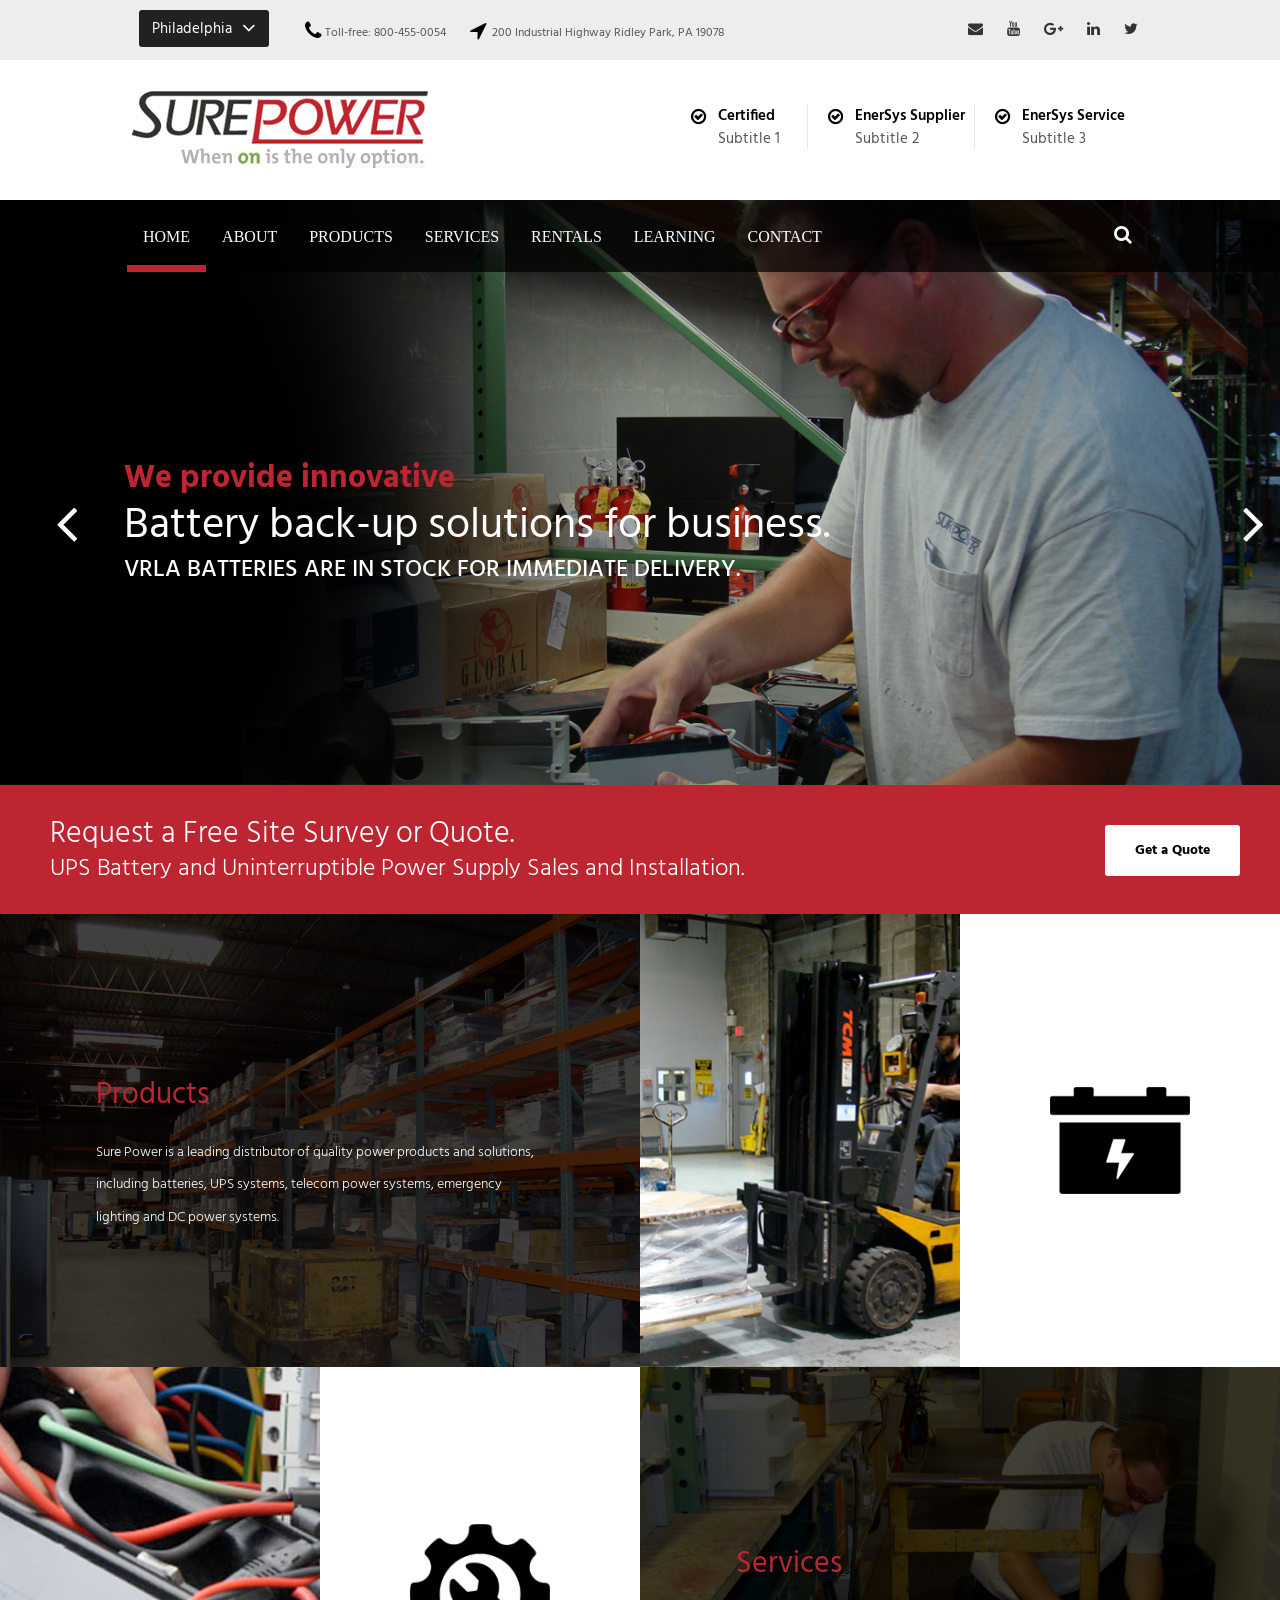
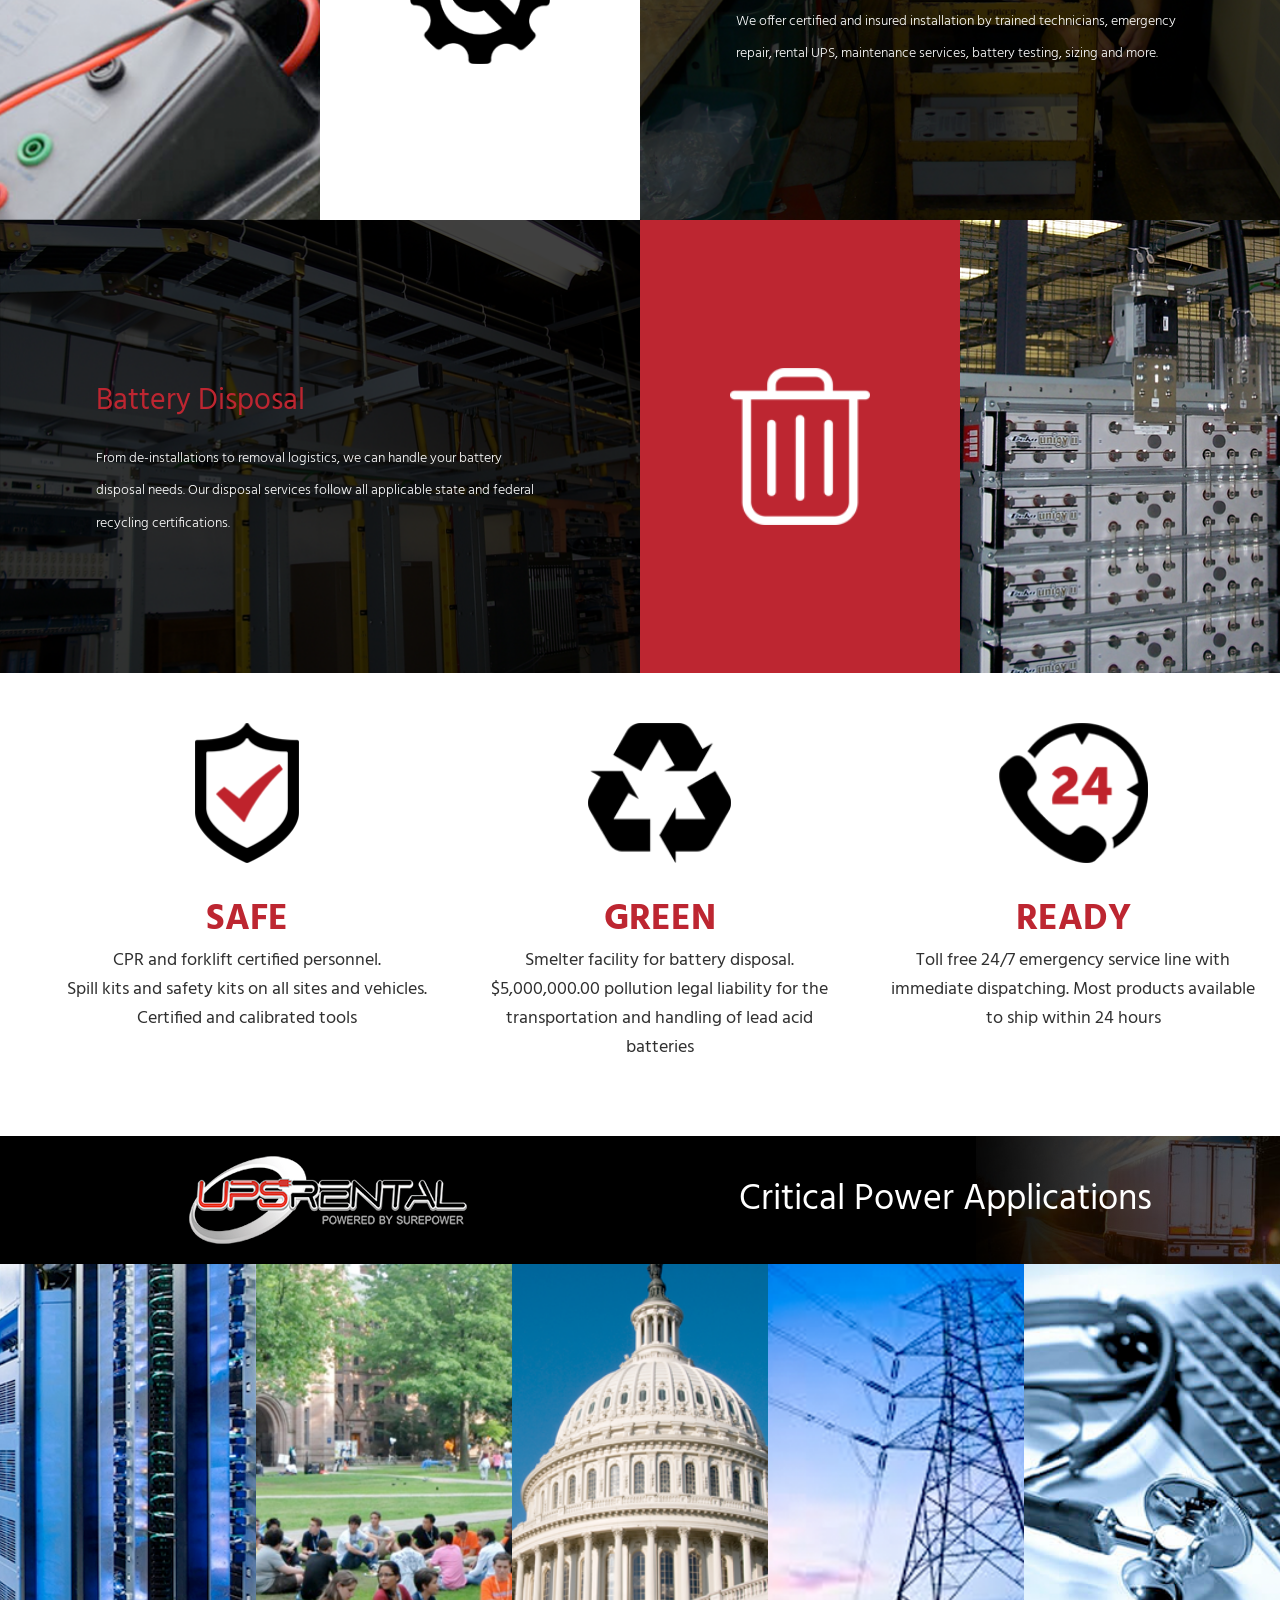
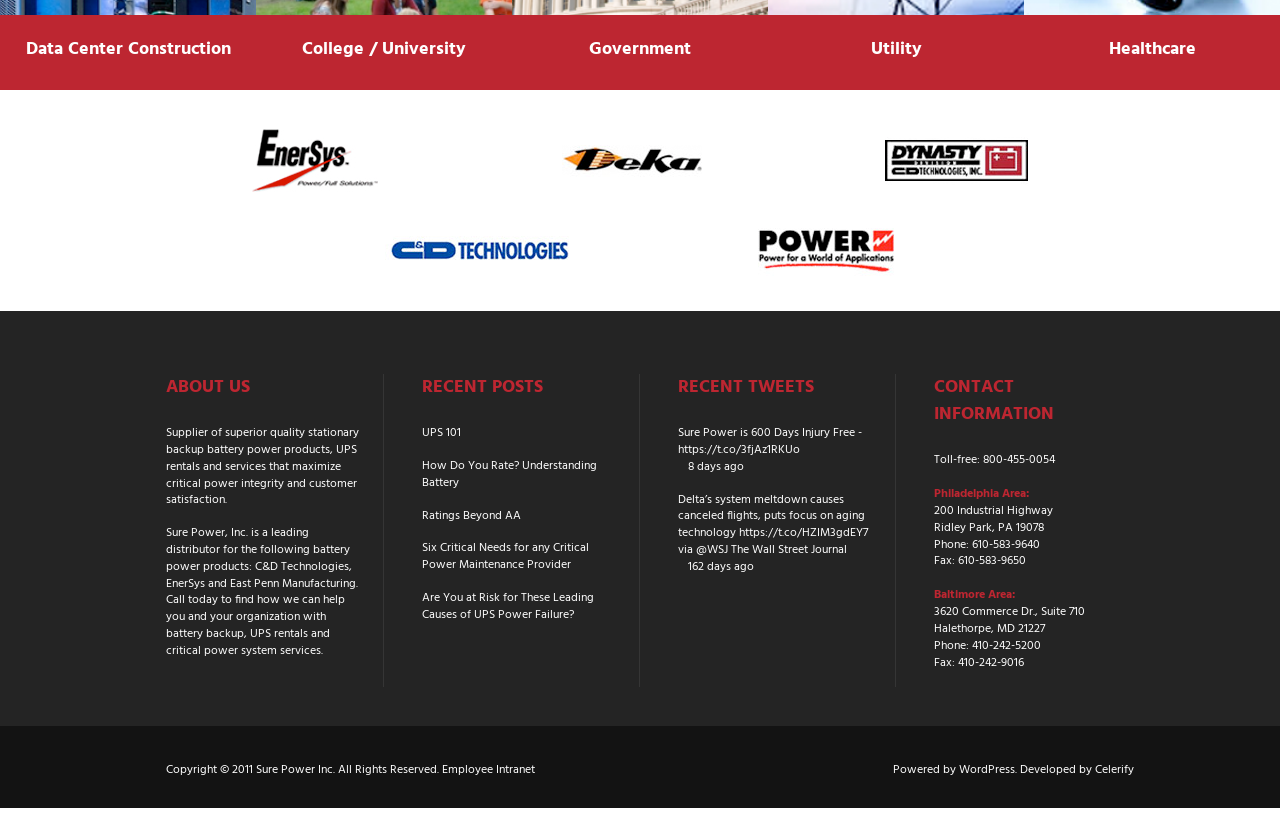
<file: Surepower/index.html>
<!DOCTYPE html>
<html lang="en">
<head>
    <meta charset="UTF-8">
    <meta name="viewport"
          content="width=device-width, user-scalable=no, initial-scale=1.0, maximum-scale=1.0, minimum-scale=1.0">

    <title>Surepower</title>

    <link rel="stylesheet" href="css/fonts.css">
    <link rel="stylesheet" href="https://fonts.googleapis.com/css?family=Hind:400,500,600">

    <link rel="stylesheet" href="libs/font-awesome/css/font-awesome.min.css">

    <link rel="stylesheet" href="css/style.css">

    <script src="libs/jquery-2.1.4.min.js"></script>

</head>
<body>
    <header>
        <div class="block1 contacts-information clearfix">
            <div class="address-block">
                <div class="city" onclick="myclick()">
                    <span>Philadelphia<i class="fa fa-angle-down" aria-hidden="true"></i></span>
                </div>
                <div class="phone">
                    <span><i class="fa fa-phone" aria-hidden="true"></i>Toll-free: 800-455-0054</span>
                </div>
                <div class="address">
                    <span><i class="fa fa-location-arrow" aria-hidden="true"></i>200 Industrial Highway   Ridley Park, PA 19078</span>
                </div>
            </div>
            <div class="social-icons">
                <ul>
                    <li><a href="#"><i class="fa fa-envelope" aria-hidden="true"></i></a></li>
                    <li><a href="#"><i class="fa fa-youtube" aria-hidden="true"></i></a></li>
                    <li><a href="#"><i class="fa fa-google-plus" aria-hidden="true"></i></a></li>
                    <li><a href="#"><i class="fa fa-linkedin" aria-hidden="true"></i></a></li>
                    <li><a href="#"><i class="fa fa-twitter" aria-hidden="true"></i></a></li>
                </ul>
            </div>
        </div>
        <div class="block2 logo-section clearfix">
            <div class="logo">
                <img src="img/logo.png" alt="logo">
            </div>
            <div class="static-info">
                <ul>
                    <li>
                        <i class="fa fa-check-circle-o" aria-hidden="true"></i>
                        <p>
                            <span class="title">Certified</span>
                            <span class="subtitle">Subtitle 1</span>
                        </p>
                    </li>
                    <li>
                        <i class="fa fa-check-circle-o" aria-hidden="true"></i>
                        <p>
                            <span class="title">EnerSys Supplier</span>
                            <span class="subtitle">Subtitle 2</span>
                        </p>
                    </li>
                    <li>
                        <i class="fa fa-check-circle-o" aria-hidden="true"></i>
                        <p>
                            <span class="title">EnerSys Service </span>
                            <span class="subtitle">Subtitle 3</span>
                        </p>
                    </li>
                </ul>
            </div>
        </div>
    </header>

    <section class="block1">
        <div class="navigation clearfix">
            <div class="mobile-menu">
                <div class="toggle">
                    <i class="fa fa-bars" aria-hidden="true"></i>
                </div>
            </div>
            <nav id="menu" style="font-family: 'Times New Roman'">
                <ul>
                    <li class="current"><a href="#">Home</a></li>
                    <li><a href="#">About</a></li>
                    <li><a href="#">Products</a></li>
                    <li><a href="#">Services</a></li>
                    <li><a href="#">Rentals</a></li>
                    <li><a href="#">Learning</a></li>
                    <li><a href="#">Contact</a></li>
                </ul>
            </nav>
            <div class="search"><i class="fa fa-search" aria-hidden="true"></i></div>
        </div>
        <div class="slider">
            <div class="prev toggle"></div>
            <div class="next toggle"></div>
            <div class="prev angle"><i class="fa fa-angle-left" aria-hidden="true"></i></div>
            <div class="next angle"><i class="fa fa-angle-right" aria-hidden="true"></i></div>
            <div class="slide">
                <img src="img/slider.jpg" alt="carousel">
                <div class="caption">
                    <p>We provide innovative</p>
                    <p>Battery back-up solutions for business.</p>
                    <p>VRLA BATTERIES ARE IN STOCK FOR IMMEDIATE DELIVERY.</p>
                </div>
            </div>
        </div>
    </section>
    <section class="block2 survey">
        <div class="content clearfix">
            <div class="caption">
                <p>Request a Free Site Survey or Quote.</p>
                <p>UPS Battery and Uninterruptible Power Supply Sales and Installation.</p>
            </div>
            <div class="button">Get a Quote</div>
        </div>
    </section>
    <section class="block3 info-tiles clearfix">
            <div class="tile big tile1">
                <div class="content">
                    <h3>Products</h3>
                    <p>Sure Power is a leading distributor of quality power products and solutions, including
                        batteries, UPS systems, telecom power systems, emergency lighting and DC power systems.
                    </p>
                </div>
            </div>
            <div class="tile small tile2">
                <div class="content"></div>
            </div>
            <div class="tile small tile3">
                <div class="content"></div>
            </div>
            <div class="tile small tile4">
                <div class="content"></div>
            </div>
            <div class="tile small tile5">
                <div class="content"></div>
            </div>
            <div class="tile big tile6">
                <div class="content">
                    <h3>Services</h3>
                    <p>We offer certified and insured installation by trained technicians, emergency
                        repair, rental UPS, maintenance services, battery testing, sizing and more.
                    </p>
                </div>
            </div>
            <div class="tile big tile7">
                <div class="content">
                    <h3>Battery Disposal</h3>
                    <p>From de-installations to removal logistics, we can handle your battery disposal
                        needs. Our disposal services follow all applicable state and federal recycling
                        certifications.
                    </p>
                </div>
            </div>
            <div class="tile small tile8">
                <div class="content"></div>
            </div>
            <div class="tile small tile9">
                <div class="content"></div>
            </div>
    </section>

    <section class="block4 features clearfix">
        <div class="container clearfix">
            <div class="tile safe">
                <div class="content">
                    <h3>safe</h3>
                    <p>CPR and forklift certified personnel.<br>
                        Spill kits and safety kits on all sites and vehicles.<br>
                        Certified and calibrated tools
                    </p>
                </div>
            </div>
            <div class="tile green">
                <div class="content">
                    <h3>green</h3>
                    <p>Smelter facility for battery disposal.<br>
                        $5,000,000.00 pollution legal liability for the<br>
                        transportation and handling of lead acid batteries
                    </p>
                </div>
            </div>
            <div class="tile ready">
                <div class="content">
                    <h3>ready</h3>
                    <p>Toll free 24/7 emergency service line with<br>
                        immediate dispatching. Most products available<br>
                        to ship within 24 hours
                    </p>
                </div>
            </div>
        </div>
    </section>

    <section class="block5 upsrental">
        <div class="content clearfix">
            <img src="img/upsrental.png" alt="rental logo">
            <p>Critical Power Applications</p>
        </div>
    </section>

    <section class="block6 sectors clearfix">
            <div class="tile datacenter">
                <div class="content">
                    <h3>Data Center Construction</h3>
                </div>
            </div>
            <div class="tile college">
                <div class="content">
                    <h3>College / University</h3>
                </div>
            </div>
            <div class="tile gov">
                <div class="content">
                    <h3>Government</h3>
                </div>
            </div>
            <div class="tile utility">
                <div class="content">
                    <h3>Utility</h3>
                </div>
            </div>
            <div class="tile healthcare">
                <div class="content">
                    <h3>Healthcare</h3>
                </div>
            </div>
    </section>

    <section class="block7 partners">
        <div class="content clearfix">
            <img src="img/EnerSys.png" alt="">
            <img src="img/Deka.png" alt="">
            <img src="img/Dynasty.png" alt="">
            <img src="img/CDtech.png" alt="">
            <img src="img/Power.png" alt="">
        </div>
    </section>

    <footer>
        <div class="block1 info">
            <div class="content clearfix">
                <div class="column">
                    <h3>About Us</h3>

                    <p>Supplier of superior quality stationary backup battery power products, UPS rentals and services
                        that maximize critical power integrity and customer satisfaction.</p>

                    <p>Sure Power, Inc. is a leading distributor for the following battery power products: C&D
                        Technologies, EnerSys and East Penn Manufacturing. Call today to find how we can help you and
                        your organization with battery backup, UPS rentals and critical power system services.</p>

                </div>
                <div class="column">
                    <h3>Recent Posts</h3>

                    <p>UPS 101</p>
                    <p>How Do You Rate? Understanding Battery</p>
                    <p>Ratings Beyond AA</p>
                    <p>Six Critical Needs for any Critical Power Maintenance Provider</p>
                    <p>Are You at Risk for These Leading Causes of UPS Power Failure?</p>
                </div>
                <div class="column">
                    <h3>Recent Tweets</h3>
                    <p>Sure Power is 600 Days Injury Free - https://t.co/3fjAz1RKUo <br>
                        <span class="indent">8 days ago</span></p>

                    <p>Delta’s system meltdown causes canceled flights, puts focus on aging technology
                        https://t.co/HZIM3gdEY7 via @WSJ The Wall Street Journal <br>
                        <span class="indent">162 days ago</span></p>
                </div>
                <div class="column">
                    <h3>Contact Information</h3>
                    <p>Toll-free: 800-455-0054</p>
                    <h4>Philadelphia Area:</h4>
                    <p>200 Industrial Highway<br>
                        Ridley Park, PA 19078<br>
                        Phone: 610-583-9640<br>
                        Fax: 610-583-9650</p>

                    <h4>Baltimore Area:</h4>
                    <p>3620 Commerce Dr., Suite 710<br>
                        Halethorpe, MD 21227<br>
                        Phone: 410-242-5200<br>
                        Fax: 410-242-9016</p>
                </div>
            </div>
            
        </div>

        <div class="block2 copyright clearfix">
            <p>Copyright © 2011 Sure Power Inc. All Rights Reserved. Employee Intranet</p>
            <p>Powered by WordPress. Developed by Celerify</p>
        </div>
        <div class="white-bar"></div>
    </footer>

    <script src='js/main.js'></script>
    <script src="../JS_lessons/l1,l2/index.js"></script>

</body>
</html>
</file>
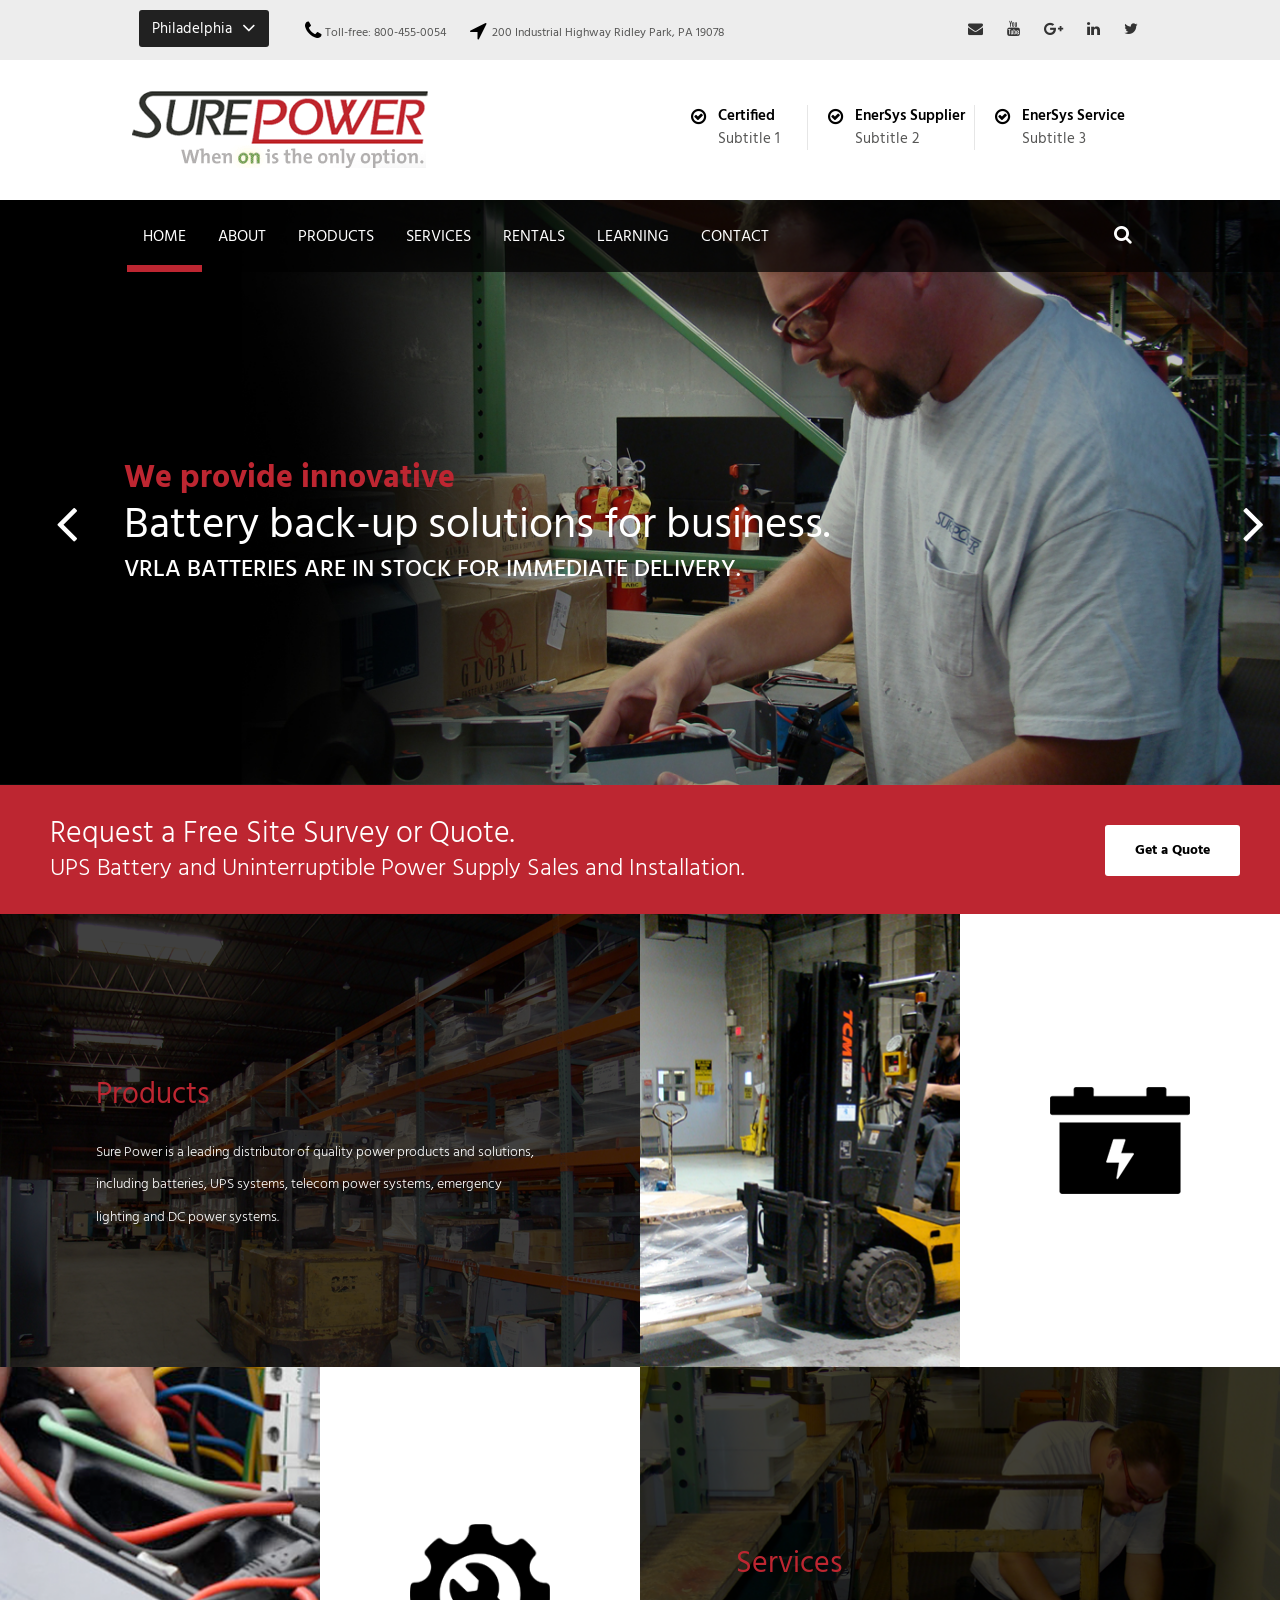
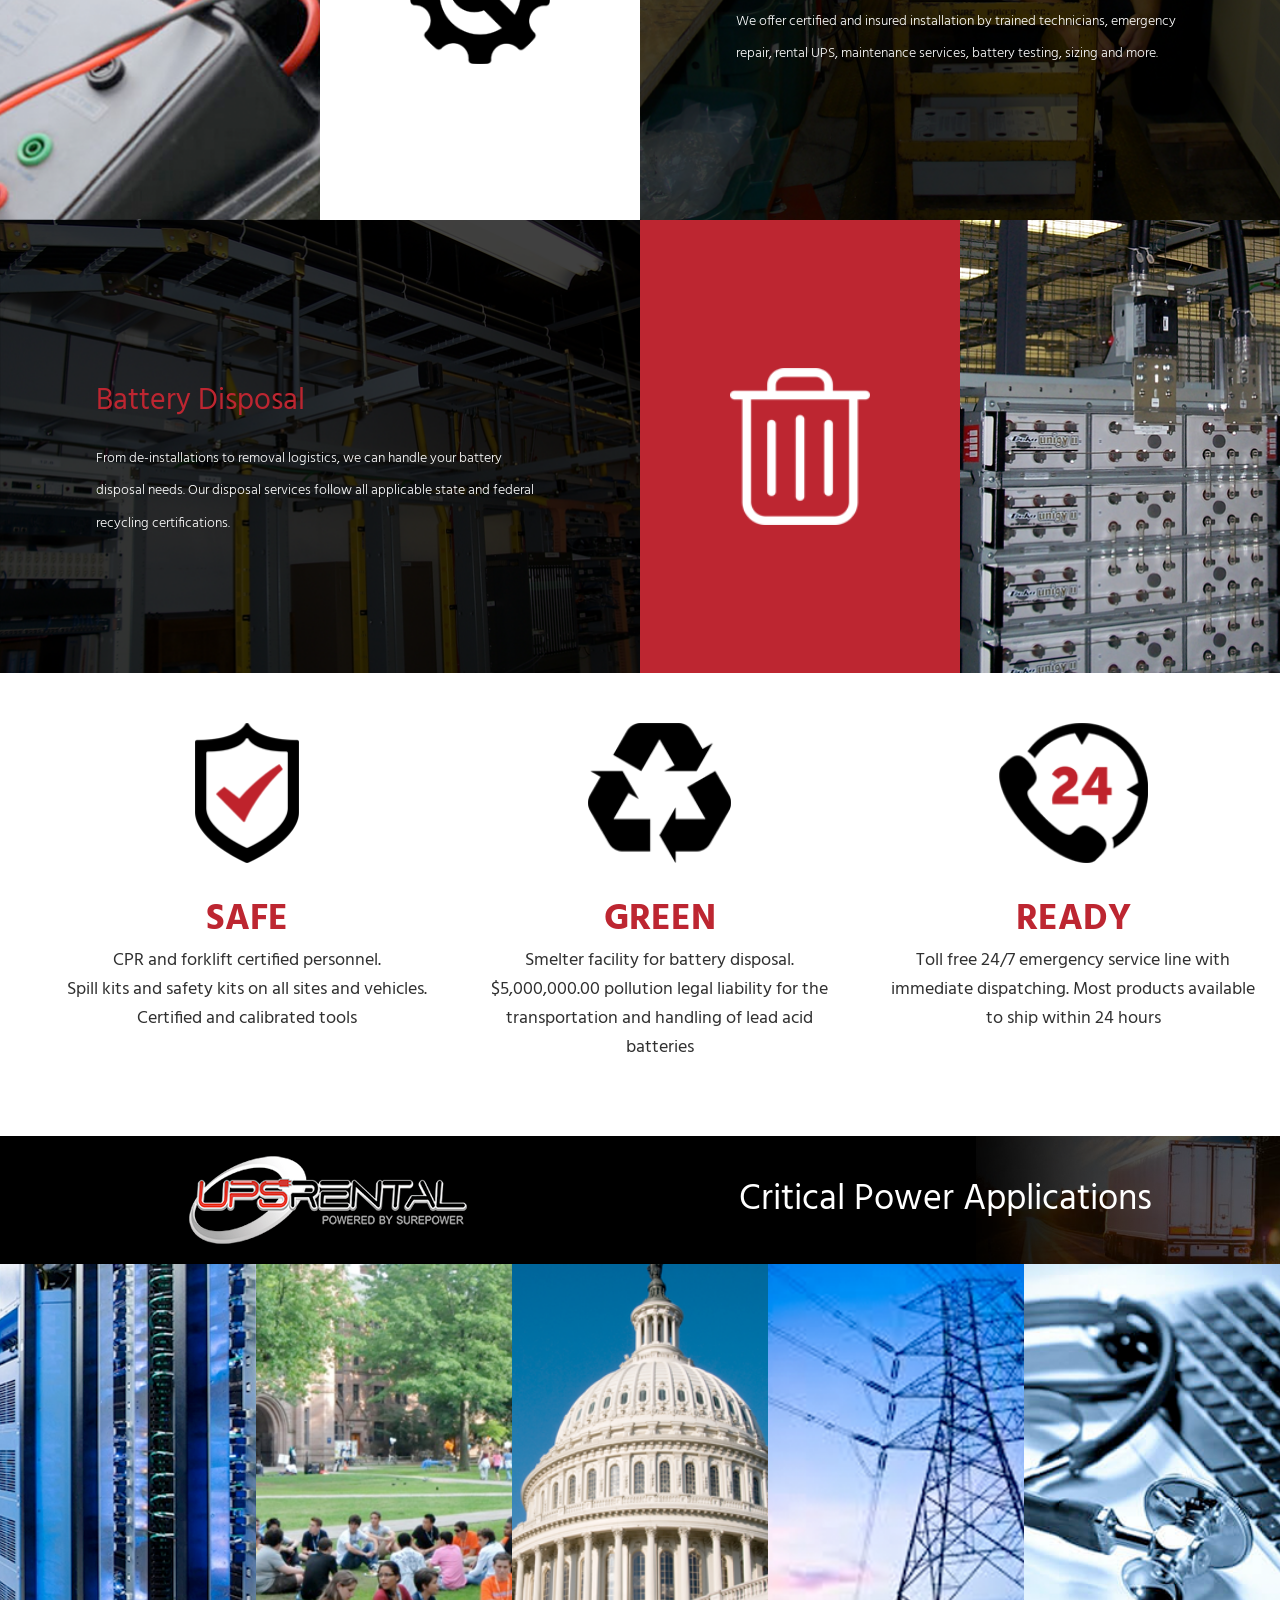
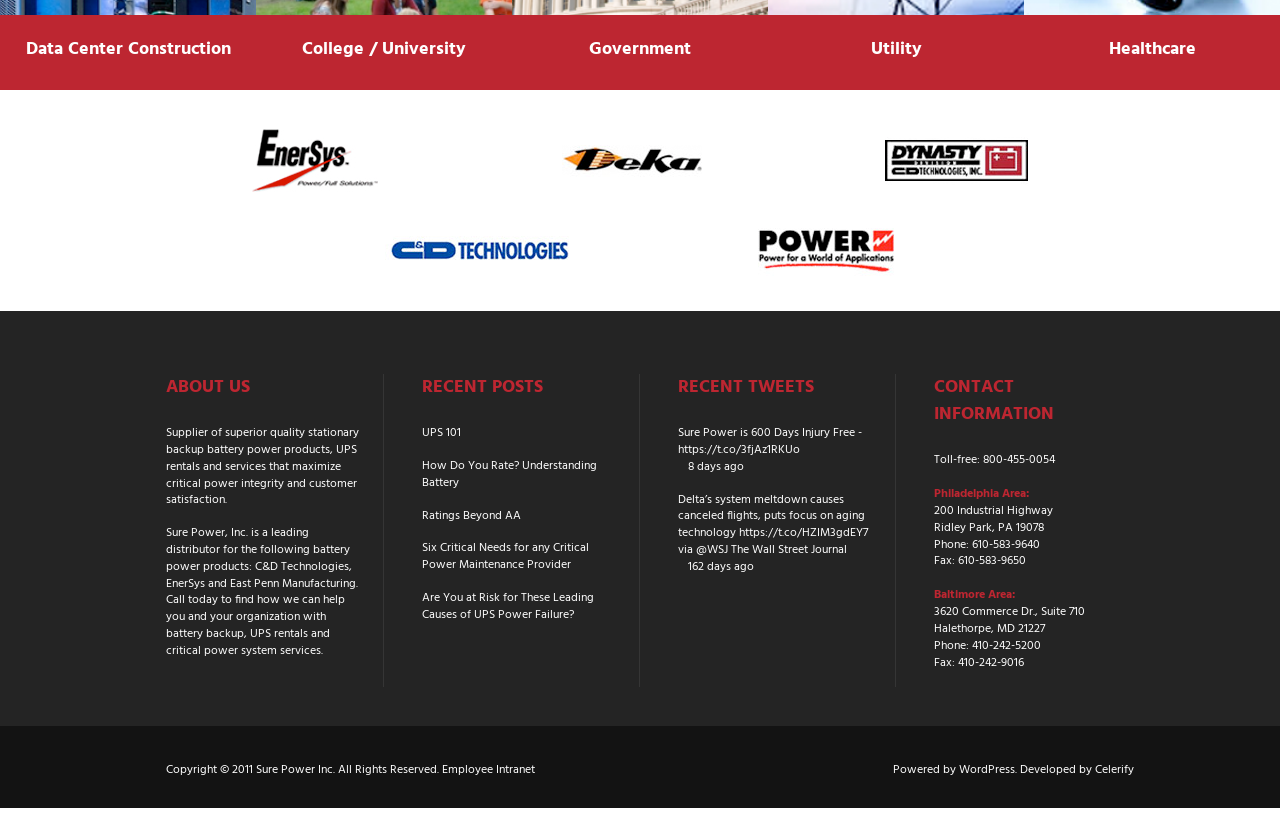
<file: viacheslas.github.io/index.html>
<!DOCTYPE html>
<html lang="en">
<head>
    <meta charset="UTF-8">
    <meta name="viewport"
          content="width=device-width, user-scalable=no, initial-scale=1.0, maximum-scale=1.0, minimum-scale=1.0">

    <title>Surepower</title>

    <link rel="stylesheet" href="css/fonts.css">
    <link rel="stylesheet" href="https://fonts.googleapis.com/css?family=Hind:400,500,600">

    <link rel="stylesheet" href="libs/font-awesome/css/font-awesome.min.css">

    <link rel="stylesheet" href="css/style.css">

    <script src="libs/jquery-2.1.4.min.js"></script>

</head>
<body>
    <header>
        <div class="block1 contacts-information clearfix">
            <div class="address-block">
                <div class="city">
                    <span>Philadelphia<i class="fa fa-angle-down" aria-hidden="true"></i></span>
                </div>
                <div class="phone">
                    <span><i class="fa fa-phone" aria-hidden="true"></i>Toll-free: 800-455-0054</span>
                </div>
                <div class="address">
                    <span><i class="fa fa-location-arrow" aria-hidden="true"></i>200 Industrial Highway   Ridley Park, PA 19078</span>
                </div>
            </div>
            <div class="social-icons">
                <ul>
                    <li><a href="#"><i class="fa fa-envelope" aria-hidden="true"></i></a></li>
                    <li><a href="#"><i class="fa fa-youtube" aria-hidden="true"></i></a></li>
                    <li><a href="#"><i class="fa fa-google-plus" aria-hidden="true"></i></a></li>
                    <li><a href="#"><i class="fa fa-linkedin" aria-hidden="true"></i></a></li>
                    <li><a href="#"><i class="fa fa-twitter" aria-hidden="true"></i></a></li>
                </ul>
            </div>
        </div>
        <div class="block2 logo-section clearfix">
            <div class="logo">
                <img src="img/logo.png" alt="logo">
            </div>
            <div class="static-info">
                <ul>
                    <li>
                        <i class="fa fa-check-circle-o" aria-hidden="true"></i>
                        <p>
                            <span class="title">Certified</span>
                            <span class="subtitle">Subtitle 1</span>
                        </p>
                    </li>
                    <li>
                        <i class="fa fa-check-circle-o" aria-hidden="true"></i>
                        <p>
                            <span class="title">EnerSys Supplier</span>
                            <span class="subtitle">Subtitle 2</span>
                        </p>
                    </li>
                    <li>
                        <i class="fa fa-check-circle-o" aria-hidden="true"></i>
                        <p>
                            <span class="title">EnerSys Service </span>
                            <span class="subtitle">Subtitle 3</span>
                        </p>
                    </li>
                </ul>
            </div>
        </div>
    </header>

    <section class="block1">
        <div class="navigation clearfix">
            <div class="mobile-menu">
                <div class="toggle">
                    <i class="fa fa-bars" aria-hidden="true"></i>
                </div>
            </div>
            <nav>
                <ul>
                    <li class="current"><a href="#">Home</a></li>
                    <li><a href="#">About</a></li>
                    <li><a href="#">Products</a></li>
                    <li><a href="#">Services</a></li>
                    <li><a href="#">Rentals</a></li>
                    <li><a href="#">Learning</a></li>
                    <li><a href="#">Contact</a></li>
                </ul>
            </nav>
            <div class="search"><i class="fa fa-search" aria-hidden="true"></i></div>
        </div>
        <div class="slider">
            <div class="prev toggle"></div>
            <div class="next toggle"></div>
            <div class="prev angle"><i class="fa fa-angle-left" aria-hidden="true"></i></div>
            <div class="next angle"><i class="fa fa-angle-right" aria-hidden="true"></i></div>
            <div class="slide">
                <img src="img/slider.jpg" alt="carousel">
                <div class="caption">
                    <p>We provide innovative</p>
                    <p>Battery back-up solutions for business.</p>
                    <p>VRLA BATTERIES ARE IN STOCK FOR IMMEDIATE DELIVERY.</p>
                </div>
            </div>
        </div>
    </section>
    <section class="block2 survey">
        <div class="content clearfix">
            <div class="caption">
                <p>Request a Free Site Survey or Quote.</p>
                <p>UPS Battery and Uninterruptible Power Supply Sales and Installation.</p>
            </div>
            <div class="button">Get a Quote</div>
        </div>
    </section>
    <section class="block3 info-tiles clearfix">
            <div class="tile big tile1">
                <div class="content">
                    <h3>Products</h3>
                    <p>Sure Power is a leading distributor of quality power products and solutions, including
                        batteries, UPS systems, telecom power systems, emergency lighting and DC power systems.
                    </p>
                </div>
            </div>
            <div class="tile small tile2">
                <div class="content"></div>
            </div>
            <div class="tile small tile3">
                <div class="content"></div>
            </div>
            <div class="tile small tile4">
                <div class="content"></div>
            </div>
            <div class="tile small tile5">
                <div class="content"></div>
            </div>
            <div class="tile big tile6">
                <div class="content">
                    <h3>Services</h3>
                    <p>We offer certified and insured installation by trained technicians, emergency
                        repair, rental UPS, maintenance services, battery testing, sizing and more.
                    </p>
                </div>
            </div>
            <div class="tile big tile7">
                <div class="content">
                    <h3>Battery Disposal</h3>
                    <p>From de-installations to removal logistics, we can handle your battery disposal
                        needs. Our disposal services follow all applicable state and federal recycling
                        certifications.
                    </p>
                </div>
            </div>
            <div class="tile small tile8">
                <div class="content"></div>
            </div>
            <div class="tile small tile9">
                <div class="content"></div>
            </div>
    </section>

    <section class="block4 features clearfix">
        <div class="container clearfix">
            <div class="tile safe">
                <div class="content">
                    <h3>safe</h3>
                    <p>CPR and forklift certified personnel.<br>
                        Spill kits and safety kits on all sites and vehicles.<br>
                        Certified and calibrated tools
                    </p>
                </div>
            </div>
            <div class="tile green">
                <div class="content">
                    <h3>green</h3>
                    <p>Smelter facility for battery disposal.<br>
                        $5,000,000.00 pollution legal liability for the<br>
                        transportation and handling of lead acid batteries
                    </p>
                </div>
            </div>
            <div class="tile ready">
                <div class="content">
                    <h3>ready</h3>
                    <p>Toll free 24/7 emergency service line with<br>
                        immediate dispatching. Most products available<br>
                        to ship within 24 hours
                    </p>
                </div>
            </div>
        </div>
    </section>

    <section class="block5 upsrental">
        <div class="content clearfix">
            <img src="img/upsrental.png" alt="rental logo">
            <p>Critical Power Applications</p>
        </div>
    </section>

    <section class="block6 sectors clearfix">
            <div class="tile datacenter">
                <div class="content">
                    <h3>Data Center Construction</h3>
                </div>
            </div>
            <div class="tile college">
                <div class="content">
                    <h3>College / University</h3>
                </div>
            </div>
            <div class="tile gov">
                <div class="content">
                    <h3>Government</h3>
                </div>
            </div>
            <div class="tile utility">
                <div class="content">
                    <h3>Utility</h3>
                </div>
            </div>
            <div class="tile healthcare">
                <div class="content">
                    <h3>Healthcare</h3>
                </div>
            </div>
    </section>

    <section class="block7 partners">
        <div class="content clearfix">
            <img src="img/EnerSys.png" alt="">
            <img src="img/Deka.png" alt="">
            <img src="img/Dynasty.png" alt="">
            <img src="img/CDtech.png" alt="">
            <img src="img/Power.png" alt="">
        </div>
    </section>

    <footer>
        <div class="block1 info">
            <div class="content clearfix">
                <div class="column">
                    <h3>About Us</h3>

                    <p>Supplier of superior quality stationary backup battery power products, UPS rentals and services
                        that maximize critical power integrity and customer satisfaction.</p>

                    <p>Sure Power, Inc. is a leading distributor for the following battery power products: C&D
                        Technologies, EnerSys and East Penn Manufacturing. Call today to find how we can help you and
                        your organization with battery backup, UPS rentals and critical power system services.</p>

                </div>
                <div class="column">
                    <h3>Recent Posts</h3>

                    <p>UPS 101</p>
                    <p>How Do You Rate? Understanding Battery</p>
                    <p>Ratings Beyond AA</p>
                    <p>Six Critical Needs for any Critical Power Maintenance Provider</p>
                    <p>Are You at Risk for These Leading Causes of UPS Power Failure?</p>
                </div>
                <div class="column">
                    <h3>Recent Tweets</h3>
                    <p>Sure Power is 600 Days Injury Free - https://t.co/3fjAz1RKUo <br>
                        <span class="indent">8 days ago</span></p>

                    <p>Delta’s system meltdown causes canceled flights, puts focus on aging technology
                        https://t.co/HZIM3gdEY7 via @WSJ The Wall Street Journal <br>
                        <span class="indent">162 days ago</span></p>
                </div>
                <div class="column">
                    <h3>Contact Information</h3>
                    <p>Toll-free: 800-455-0054</p>
                    <h4>Philadelphia Area:</h4>
                    <p>200 Industrial Highway<br>
                        Ridley Park, PA 19078<br>
                        Phone: 610-583-9640<br>
                        Fax: 610-583-9650</p>

                    <h4>Baltimore Area:</h4>
                    <p>3620 Commerce Dr., Suite 710<br>
                        Halethorpe, MD 21227<br>
                        Phone: 410-242-5200<br>
                        Fax: 410-242-9016</p>
                </div>
            </div>
            
        </div>

        <div class="block2 copyright clearfix">
            <p>Copyright © 2011 Sure Power Inc. All Rights Reserved. Employee Intranet</p>
            <p>Powered by WordPress. Developed by Celerify</p>
        </div>
        <div class="white-bar"></div>
    </footer>

    <script type="text/javascript" src='js/main.js'></script>
</body>
</html>
</file>
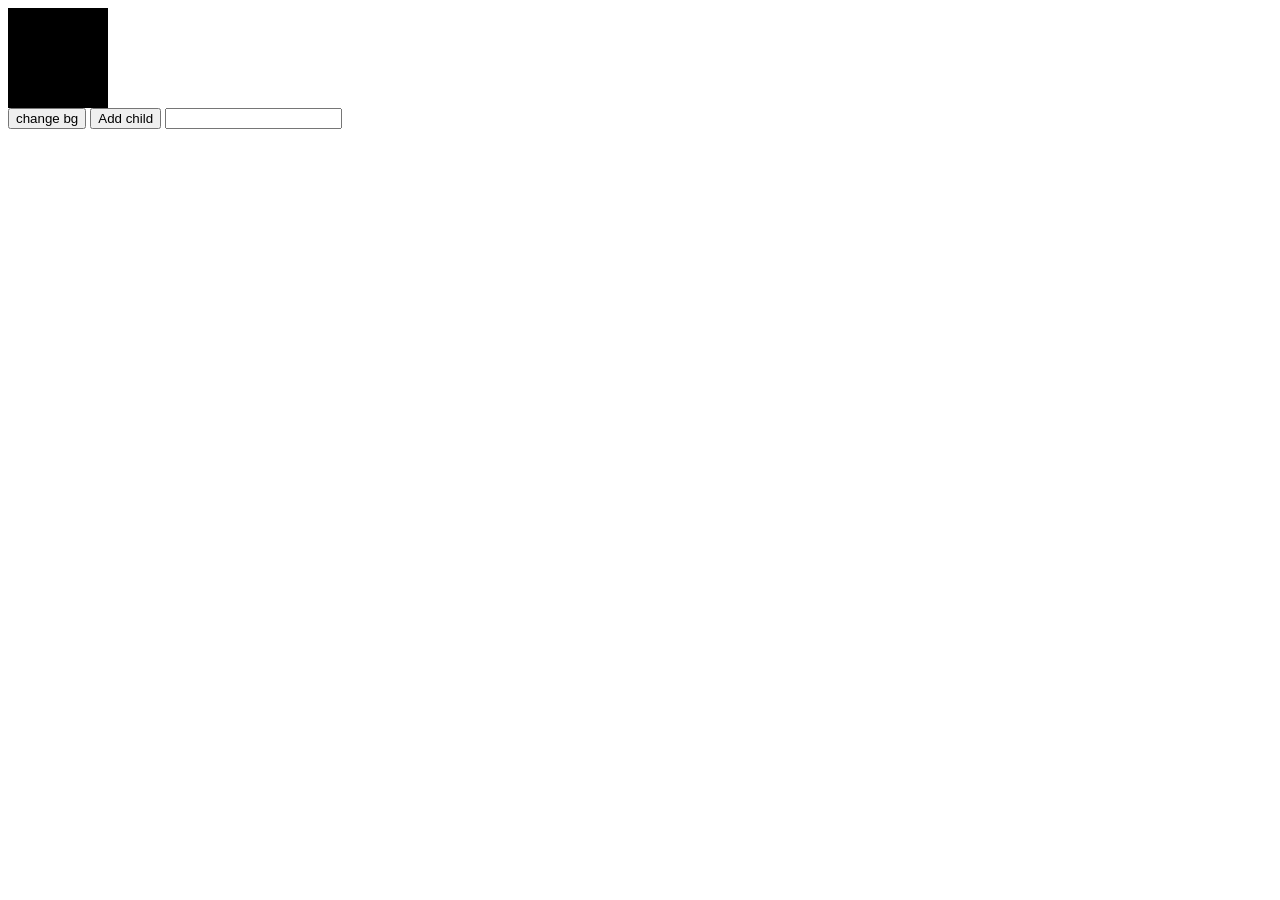
<file: JS_lessons/l3/index.html>
<!DOCTYPE html>
<html lang="en">
<head>
    <meta charset="UTF-8">
    <title>Title</title>
</head>
<body>
<div id="header" style="background: rgb(0,0,0);width: 100px;height: 100px"></div>
<button id="btn">change bg</button>
<button id="add">Add child</button>
<input id="field" >
<script src="index.js"></script>
</body>
</html>
</file>
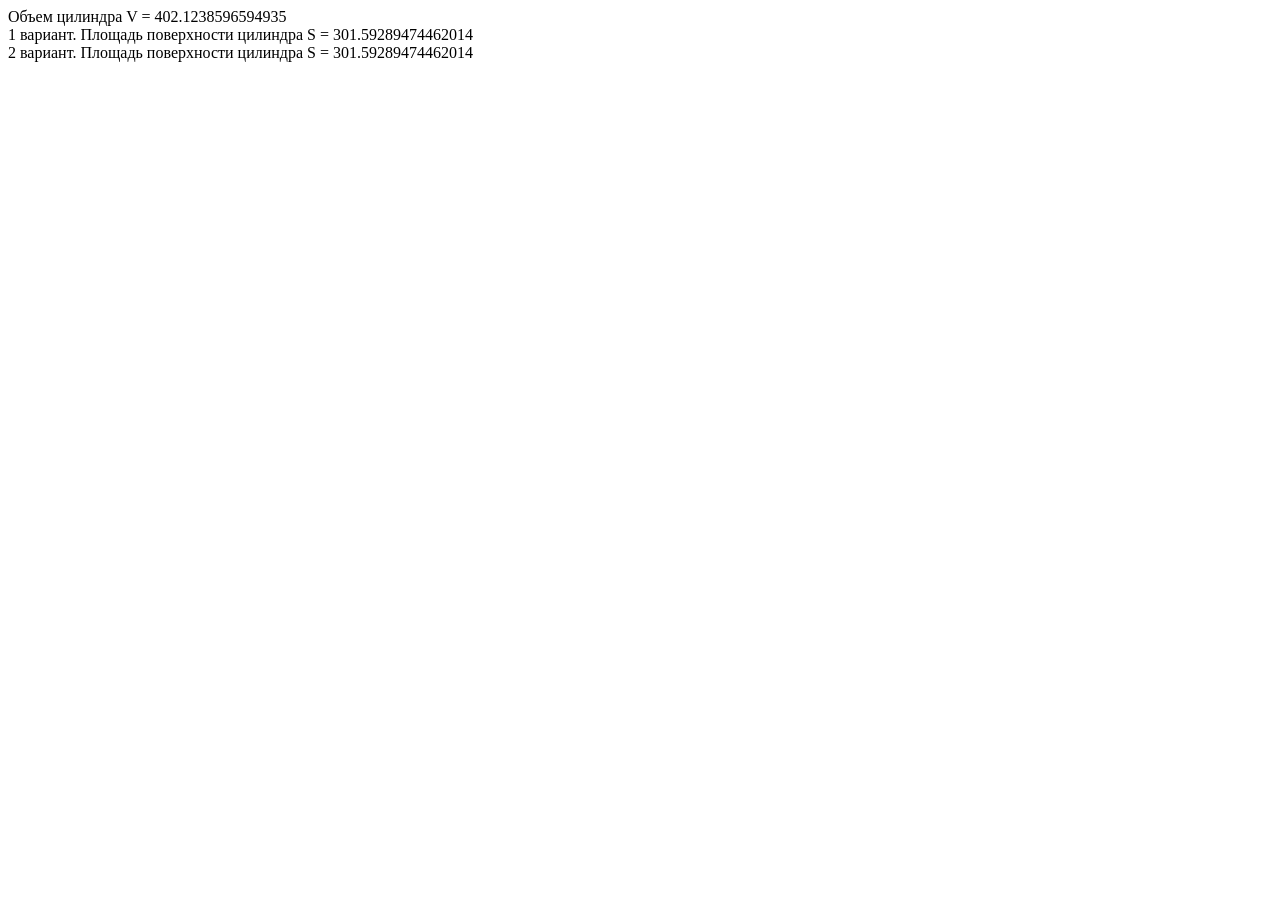
<file: ITVDN_JSe/HomeWork Answers/Lesson1/04_HomeWork.htm>
﻿<!DOCTYPE html PUBLIC "-//W3C//DTD XHTML 1.0 Transitional//EN" "http://www.w3.org/TR/xhtml1/DTD/xhtml1-transitional.dtd">

<html xmlns="http://www.w3.org/1999/xhtml">
<head>
    <title></title>

    <script type="text/javascript">

        var p = 3.141592653589793;
        var r = 4;
        var h = 8;

        var res = p * (r * r) * h;

        document.write("Объем цилиндра V = " + res + "<br/>");

        res = 2 * p * r * h + 2 * p * (r * r);
        document.write("1 вариант. Площадь поверхности цилиндра S = " + res + "<br/>");

        res = 2 * p * r * (h + r);
        document.write("2 вариант. Площадь поверхности цилиндра S = " + res + "<br/>");


    </script>
</head>
<body>
</body>
</html>
</file>
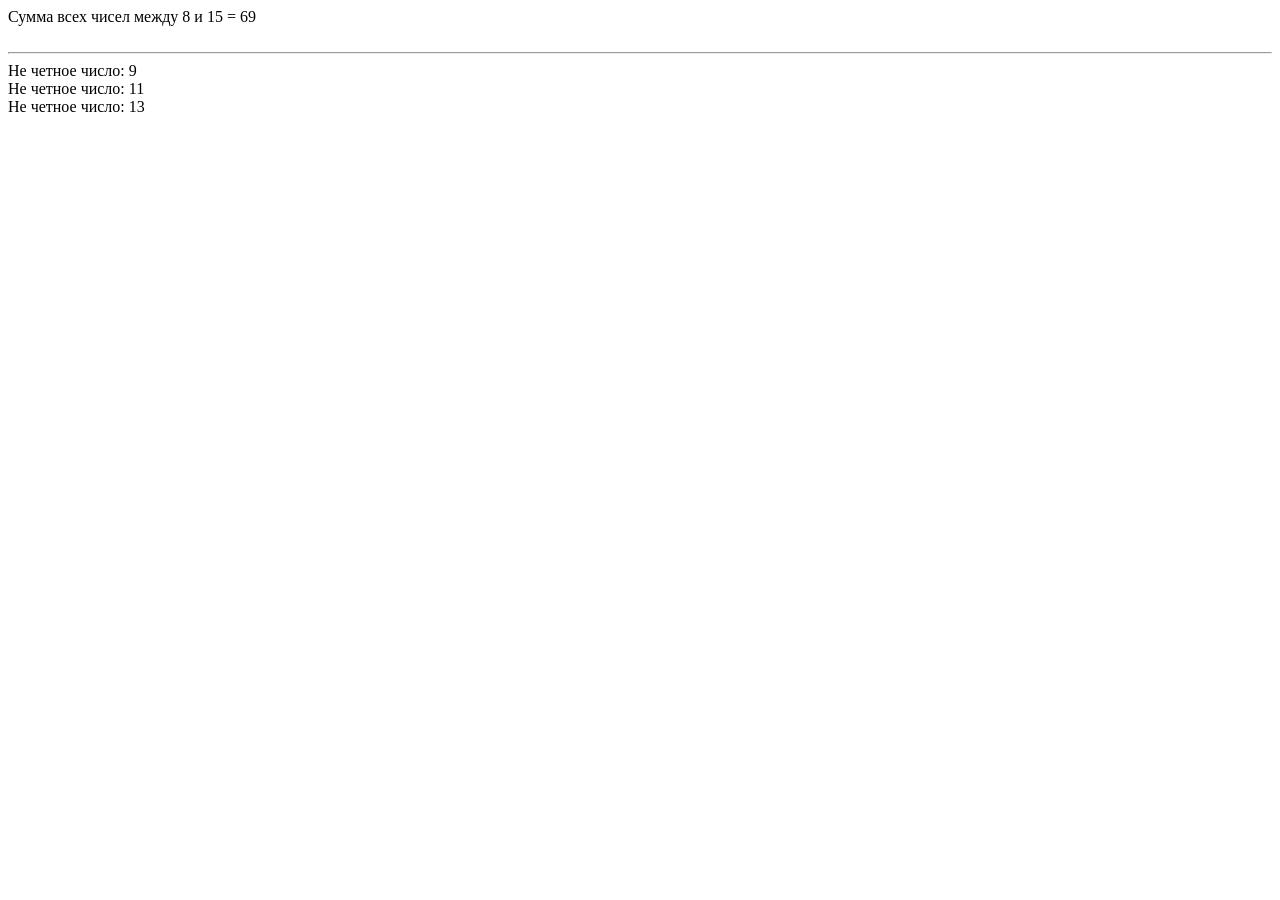
<file: ITVDN_JSe/HomeWork Answers/Lesson2/02_HomeWork.htm>
﻿<!DOCTYPE html PUBLIC "-//W3C//DTD XHTML 1.0 Transitional//EN" "http://www.w3.org/TR/xhtml1/DTD/xhtml1-transitional.dtd">
<html xmlns="http://www.w3.org/1999/xhtml">
<head>
    <title></title>
    <script type="text/javascript">

        var a = 8;
        var a1 = a;
        var b = 15;
        var res = 0;

        while (a < b) {

            a++;

            if (a < b) {
                res += a;
            }
        }

        document.write("Сумма всех чисел между " + a1 + " и " + b + " = " + res + "<br/><br/>");
        document.write("<hr/>");

        res = 0;
        a = a1;

        while (a < b) {

            a++;

            if (a % 2 != 0 && a < b) {
                document.write("Не четное число: " + a + "<br/>");
            }
        }

    </script>
</head>
<body>
</body>
</html>
</file>
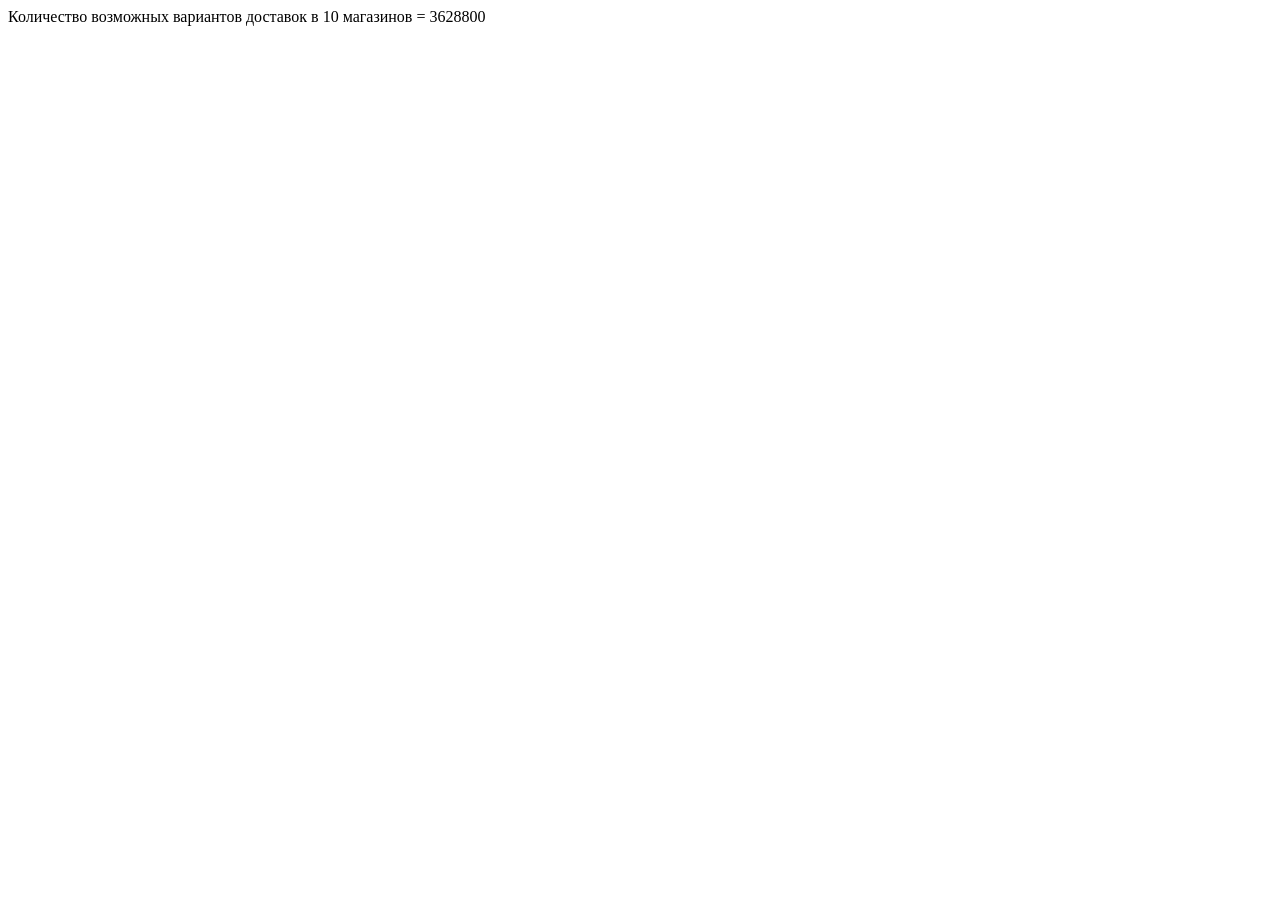
<file: ITVDN_JSe/HomeWork Answers/Lesson2/03_HomeWork.htm>
﻿<!DOCTYPE html PUBLIC "-//W3C//DTD XHTML 1.0 Transitional//EN" "http://www.w3.org/TR/xhtml1/DTD/xhtml1-transitional.dtd">
<html xmlns="http://www.w3.org/1999/xhtml">
<head>
    <title></title>
    <script type="text/javascript">

        var shop = 10;
        var shoptmp = shop;

        var res = 1;

        do {
            res *= shop--;

        } while (shop > 1)

        document.write("Количество возможных вариантов доставок в " + shoptmp + " магазинов = " + res);

    </script>
</head>
<body>
</body>
</html>
</file>
<file: Surepower/css/fonts.css>
@font-face {
    font-family: Hind; /* Имя шрифта */
    src: url(https://fonts.googleapis.com/css?family=Hind:300,400,500,600,700); /* Путь к файлу со шрифтом */
}
</file>
<file: Surepower/css/style.css>
/*    COMMON   */
*{
    margin: 0;
    padding: 0;
}
body{
    font: 400 15px/1.5 'Hind', sans-serif;
    color: #565655;
}
ul{
    list-style: none;
}
ul li{
    display: inline-block;
}
a{
    text-decoration: none;
    color: #333;
    -webkit-transition: all .2s;
    -moz-transition: all .2s;
    -ms-transition: all .2s;
    -o-transition: all .2s;
    transition: all .2s;

}
a:hover{
    color: #bd2631;
}
.clearfix:after,
.clearfix:before{
    display: table;
    content: '';
}
.clearfix:after{
    clear: both;
}

/*    HEADER   */
/*    BLOCK2   */
.contacts-information{
    background: #ededed;
    padding: 0 132px;
    min-height: 60px;
}
.address-block{
    float: left;
    margin-left: 7px;
}
.address-block div {
    display: inline-block;
    vertical-align: top;
}
.city{
    background: #212121;
    color: #fff;
    border-radius: 3px;
    padding: 7px 13px 6px;
    margin-top: 10px;
    margin-right: 32px;
    cursor: pointer;
}
.city > *{
    display: inline-block;
    vertical-align: middle;
}
.city .fa {
    margin-left: 10px;
    font-size: 21px;
    vertical-align: -2px;
}
.phone,
.address{
    margin-top: 20px;
    margin-right: 20px;;
}
.phone .fa,
.address .fa{
    color: #000;
    font-size: 21px;
    margin-right: 3px;
    vertical-align: -2px;
}
.address .fa{
    margin-right: 5px;
}

.social-icons{
    float: right;
    margin-top: 19px;
    margin-right: 10px;
}
.social-icons ul li{
    margin-left: 20px;
}

/*    HEADER   */
/*    BLOCK2   */
.logo-section{
    padding: 31px 132px 14px;
    background: #fff;
    min-height: 140px;
    text-align: center;
    box-sizing: border-box;
}
.logo{
    float: left;
}
.static-info{
    float: right;
    margin-top: 14px;
    margin-right: 18px;
}
.static-info .title{
    color: #000;
    font-weight: 600;
    font-size: 15px;
}
.static-info li .fa{
    float: left;
    margin-right: 12px;
    color: #000;
    font-size: 18px;
    padding-top: 3px;

}
.static-info li p:last-of-type{
    display: inline-block;
}
.static-info p > span{
    display: block;
}
.static-info ul li{
    padding-left: 20px;
    border-left: 1px solid #e6e6e6;
    margin-right: 5px;
    min-width: 112px;
    text-align: left;
}
.static-info ul li:first-of-type{
    border-left: none;
    padding-right: 0;
    margin-right: 0;
}
/*******************  */

/*   SECTION  */
/*   BLOCK1  */
section.block1{
    position:relative;
}

/*  NAV  */
.navigation{
    position: absolute;
    top:0;
    background: rgba(0,0,0,0.7);
    box-sizing: border-box;
    width:100%;
    padding: 0 127px;
    z-index: 1;
    min-height: 72px;
}

.navigation nav li{
    float: left;
}
nav li a{
    color: #fff;
    font-size: 16px;
    padding: 25px 16px 16px;
    display: inline-block;
    text-transform: uppercase;
    border-bottom: 7px solid transparent;
}
nav li a:hover{
    color: #fff;
    border-bottom: 7px solid #bd2631;
}
.current a{
    border-bottom: 7px solid #bd2631;

}
.mobile-menu{
    color: #fff;
    font-size: 24px;
    margin-top: 20px;
    display: none;
    cursor: pointer;
    float:left;
}
.search{
    float: right;
    color: #fff;
    font-size: 19px;
    margin-top: 22px;
    margin-right: 21px;
    cursor: pointer;
}
/*   SECTION   */
/*   BLOCK 1   */
.block1 .slider{
    position:relative;
    background-color: #000;
    line-height: 0;
    overflow: hidden;
}
.slider img{
    width: 100%;
}
.slider .prev{
    left: 0;
    z-index: 1;
}
.slider .next{
    right: 0;
    z-index: 1;
}
.slider .toggle{
    position:absolute;
    top:72px;
    bottom:0;
    width: 8%;
    cursor: pointer;
}
/*.slider .toggle:hover{*/
    /*background: rgba(255,0,0,0.2);*/
/*}*/
.slider .angle{
    position:absolute;
    color: #fff;
    font-size: 60px;
    margin-right: 16px;
    top: 50%;
}
.slider .angle.prev{
    margin-right: 0;
    margin-left: 56px;
}
.slide .caption{
    position: absolute;
    line-height: 1.3;
    color: #fff;
    top: 50%;
    left: 8%;
    right: 8%;
    margin-left: 22px;
    margin-top: -35px;
}
.slide .caption p:nth-child(1){
    color: #bd2631;
    font-weight:700;
    font-size: 32px;
}
.slide .caption p:nth-child(2){
    font-size: 43px;
}
.slide .caption p:nth-child(3){
    font-weight:500;
    font-size: 24px;
}
/*   BLOCK 2   */
.survey{
    background-color: #bd2631;
    color: #fff;
    font-weight:300;
    padding: 0 130px;
    box-sizing: border-box;
    min-height: 129px;
}
.survey .caption{
    float: left;
    margin-top: 30px;
    line-height: 1.3;
    margin-left: 10px;
}
.survey .caption p:nth-child(1){
    font-size: 30px;
}
.survey .caption p:nth-child(2) {
    font-size: 24px;
}
.survey .button{
    float: right;
    margin-top: 40px;
    margin-bottom: 20px;
    color: #000;
    font-size: 14px;
    font-weight:700;
    background: #fff;
    border-radius: 3px;
    padding: 15px 30px;
    cursor: pointer;
 }
/*   BLOCK 3   */
.info-tiles .tile{
    float: left;
    background-color: #000;
    height: 453px;
    background-repeat: no-repeat;
    background-size: cover;
    position: relative;
}
.tile.big{
    width: 50%;
}
.tile.small{
    width: 25%;
}
.info-tiles .tile.big .content{
    padding-left: 15%;
    padding-right: 15%;
    padding-top: 4%;
    position: absolute;
    top: 50%;
    transform: translateY(-50%);
}
.info-tiles .tile .content h3{
    color: #bd2631;
    font-size: 30px;
    margin-bottom: 19px;
    font-weight: normal;
}
.info-tiles .tile .content p{
    color: #fff;
    font-size: 14px;
    line-height: 2.3;
    font-weight: 300;

}
.info-tiles .tile1{
    background-image: url(../img/tile-stelaji.png);
}
.info-tiles .tile2{
    background-image: url(../img/tile-pogruz.png);
}
.info-tiles .tile3{
    background: #fff url(../img/acb.png) center/140px no-repeat;
}
.info-tiles .tile4{
    background-image: url(../img/tile-control.png);
}
.info-tiles .tile5{
    background: #fff url(../img/gear.png) center/140px no-repeat;
}
.info-tiles .tile6{
    background-image: url(../img/tile-procedure.png);
}
.info-tiles .tile7{
    background-image: url(../img/tile-konsrukcia.png);
}
.info-tiles .tile8{
    background: #bd2631 url(../img/disposal.png) center/140px no-repeat;
}
.info-tiles .tile9{
    background-image: url(../img/tile-ups.png);
}
/*   BLOCK 4   */
.features .container{
    margin-left: 40px;
}
.features .tile{
    float: left;
    min-height: 463px;
    background-repeat: no-repeat;
    width: 33.3333%;
    box-sizing: border-box;
}
.features .tile .content{
    text-align: center;
    padding: 0 20px;
}
.features .tile h3{
    text-transform: uppercase;
    color: #bd2631;
    font-size: 36px;
    margin-top: 220px;
}
.features .tile p{
    color: #303030;
    font-size: 18px;
    line-height: 1.6;
    margin-bottom: 20px;
}
.features .tile.safe{
    background: url(../img/safe.png) center 50px/auto 140px no-repeat;
}
.features .tile.green{
    background: url(../img/green.png) center 50px/auto 140px no-repeat;
}
.features .tile.ready{
    background: url(../img/ready.png) center 50px/auto 140px no-repeat;
}
/*   BLOCK 5   */
.upsrental{
    background: #000 url(../img/truck.png) no-repeat;
    background-position: right center;
    background-size: contain;
}
.upsrental .content{
    padding: 55px 20%;
    text-align: center;
}
.upsrental .content img{
    float: left;
    margin-left: 6%;
}
.upsrental .content p{
    float:right;
    text-align: center;
    color: #fff;
    font-size: 36px;
    line-height: 88px;
}
/*   BLOCK 6   */
.sectors{
    background-color: #bd2631;
    padding-bottom: 1px;
    overflow: hidden;
}
.sectors .tile{
    float: left;
    min-height: 425px;
    background-repeat: no-repeat;
    background-size: cover;
    background-position: top center;
    width: 20%;
    box-sizing: border-box;
    position: relative;
}
.sectors .tile .content{
    text-align: center;
    position: absolute;
    bottom: 0;
    min-height: 74px;
    background-color: #bd2631;
    width: 101%;
    margin-left: -1px;
}
.sectors .tile h3{
    color: #fff;
    font-size: 18px;
    margin-top: 24px;
    font-weight: 700;
    line-height: 1.2;
}
.sectors .tile.datacenter{
    background-image: url(../img/datacenter.png);
}
.sectors .tile.college{
    background-image: url(../img/skools.png);
}
.sectors .tile.gov{
    background-image: url(../img/kupol.png);
}
.sectors .tile.utility{
    background-image: url(../img/opora.png);
}
.sectors .tile.healthcare{
    background-image: url(../img/stetoskop.png);
}
/*   BLOCK 7   */
.partners .content{
    min-height: 200px;
    box-sizing: border-box;
    position: relative;
    top: -1px;
    padding: 30px 5% 30px 7%;
    text-align: center;
}
.partners .content img{
    display: inline-block;
    margin: 36px 3% 0;
}
/*   FOOTER   */
footer .info{
    background-color: #242424;
    padding: 63px 10% 40px 10%;
}
footer .info .content{
    display: table;
}
footer .info .column{
    display: table-cell;
    color: #fff;
    width: 25%;
    box-sizing: border-box;
    padding-right: 18px;
    padding-left: 38px;
    border-right: 1px solid #353535;
    min-height: 261px;
}
footer .info .column:last-child{
    border-right: none;
}
footer .info .column p{
    margin-bottom: 16px;
    font-size: 12px;
    line-height: 1.4;
}
footer .info .column .indent{
    text-indent: 10px;
    display: inline-block;
}
footer .info .column h3{
    font-size: 18px;
    text-transform: uppercase;
    color: #bd2631;
    margin-bottom: 24px;
}
footer .info .column h4{
    font-size: 12px;
    color: #bd2631;
}
footer .copyright{
    position: relative;
    top:-1px;
    background-color: #131313;
    min-height: 82px;
    padding-left: 10%;
    padding-right: 10%;
    text-align: center;
}
footer .copyright p{
    float: left;
    font-size: 12px;
    color: #fff;
    margin-top: 35px;
    padding-right: 18px;
    padding-left: 38px;
}
footer .copyright p:nth-child(2){
    float: right;
}

footer .white-bar{
    background-color: #fff;
    min-height: 23px;
}
/*****************/

/*    END   */

/*   RESPONSIVE   */
@media screen and (max-width: 1280px){
    .phone span,
    .address span{
        font-size: 12px;
    }
    .upsrental .content{
        padding: 20px 10%;
    }
    .partners .content{
        padding: 20px 0;
    }
    .partners .content img {
        margin: 20px 7% 0;
    }
    .survey {
        padding: 0 40px;
    }
}
@media screen and (max-width: 1100px){
    .contacts-information {
        padding: 0 40px;
    }
    .logo-section{
        padding: 31px 40px 14px;
    }
    .navigation {
        padding: 0 40px;
    }
}
@media screen and (max-width: 960px){
    .contacts-information {
        text-align: center;
    }
    .address-block {
        float: none;
        margin-left: 0;
    }
    .social-icons {
        float: none;
        margin-right: 0;
    }
    .logo {
        float: none;
    }
    .static-info {
        float: none;
        margin-right: 0;
    }
    nav li a{
        font-size: 14px;
        padding: 24px 12px 16px;
    }
    .slider .angle.prev{
        margin-left: 16px;
    }
    .slide .caption{
        margin-top: -17px;
    }
    .slide .caption p:nth-child(1){
        font-size: 26px;
    }
    .slide .caption p:nth-child(2){
        font-size: 32px;
    }
    .slide .caption p:nth-child(3){
        font-size: 17px;
    }
    .survey {
        text-align: center;
    }
    .survey .caption {
        float: none;
        margin-top: 20px;
        margin-left: 0;
    }
    .survey .button {
        float: none;
        margin-top: 20px;
        margin-bottom: 20px;
        display: inline-block;
    }
    .tile.big{
        width: 100%;
    }
    .tile.small{
        width: 50%;
    }
    .info-tiles .tile{
        height: 300px;
    }
    .upsrental .content p{
        font-size: 25px;
    }
    footer .info .column {
        display: block;
        width: auto;
        padding: 0 18px;
        border-right: none;
        min-height: 10px;
        margin-bottom: 30px;
    }
    footer .info .column h3 {
        margin-bottom: 10px;
    }
    footer .info .column p {
        margin-bottom: 8px;
    }
    footer .copyright p {
        font-size: 9px;
    }

}
@media screen and (max-width: 760px){
    nav ul{
        display: none;
        position: absolute;
        background: #000;
        top: 66px;
        left: 0;
        width: 100%;
        padding: 0 50px;
        box-sizing: border-box;
    }
    .mobile-menu{
        display: block;
    }
    .slider img{
        width: auto;
        height: 350px;
        margin-left: 50%;
        transform: translateX(-50%);
    }
    .features .container{
        margin-left: 0;
    }
    .features .tile{
        width: 100%;
        min-height: 350px;
    }
    .upsrental{
        background-size: cover;
    }
    .upsrental .content img{
        float:none;
        margin-left: 0;
    }
    .upsrental .content p{
        float:none;
        font-size: 20px;
    }
    .sectors .tile{
        width: 100%;
        background-size: contain;
    }
    .sectors .tile .content{
        width: 100%;
        margin-left: 0;
    }
    .sectors .tile h3{
        font-size: 14px;
        margin-top: 30px;
    }
    footer .copyright p,
    footer .copyright p:nth-child(2){
        float: none;
        margin-top: 15px;

    }
}
@media screen and (max-width: 600px){
    .survey .caption p:nth-child(1){
        font-size: 26px;
    }
    .survey .caption p:nth-child(2) {
        font-size: 18px;
    }
    .static-info ul li,
    .static-info ul li:first-of-type {
        border-left: none;
        padding-left: 20px;
        text-align: left;
        display: block;
        width: 180px;
        margin: 0 auto;
    }
}
@media screen and (max-width: 500px){
    .slide .caption{
        margin-top: -10px;
    }
    .slide .caption p:nth-child(1){
        font-size: 18px;
    }
    .slide .caption p:nth-child(2){
        font-size: 23px;
    }
    .slide .caption p:nth-child(3){
        font-size: 14px;
    }
}
@media screen and (max-width: 425px){
    .logo img{
        width: 230px;
    }
    .info-tiles .tile3,
    .info-tiles .tile5,
    .info-tiles .tile8{
        background-size: 90px;
    }
}



/*

    /*nav ul li{*/
/*display: block;*/
/*padding: 10px 0;*/
/*border-bottom: 1px solid #e6e6e6;*/
/*}*/
/*nav ul li a,*/
/*nav ul li a:hover{*/
/*border-bottom: none;*/
/*}*/
/*nav ul li a{*/
/*padding: 0;*/
/*}*/
/*nav ul li:last-of-type{*/
/*border-bottom: none;*/
/*}*/


/*@media screen and (max-width: 760px){*/
    /*.navigation{*/
        /*position: relative;*/
    /*}*/
    /*div.phone,*/
    /*div.address{*/
        /*display: block;*/
        /*margin: 10px 0;*/
    /*}*/

/*@media screen and (max-width: 570px){*/
    /*.static-info ul li{*/
        /*display: block;*/
        /*padding-right: 0;*/
        /*margin: 10px 0;*/
        /*border: none;*/
        /*width: 160px;*/
        /*text-align: left;*/
    /*}*/
/*}*/
/*@media screen and (max-width: 440px){*/
    /*.contacts-information > div {*/
        /*float: none;*/
    /*}*/
    /*.social-icons ul li {*/
         /*margin: 0 20px 0 0;*/
    /*}*/
    /*.logo img{*/
        /*width: 100%;*/
        /*height: auto;*/
    /*}*/
/*}*/
/*@media screen and (max-width: 390px) {*/
    /*.block {*/
        /*padding-right: 20px;*/
        /*padding-left: 20px;*/
    /*}*/
    /*nav ul{*/
        /*padding: 0 20px;*/
    /*}*/
/*}*/
</file>
<file: viacheslas.github.io/css/fonts.css>
@font-face {
    font-family: Hind; /* Имя шрифта */
    src: url(https://fonts.googleapis.com/css?family=Hind:300,400,500,600,700); /* Путь к файлу со шрифтом */
}
</file>
<file: viacheslas.github.io/css/style.css>
/*    COMMON   */
*{
    margin: 0;
    padding: 0;
}
body{
    font: 400 15px/1.5 'Hind', sans-serif;
    color: #565655;
}
ul{
    list-style: none;
}
ul li{
    display: inline-block;
}
a{
    text-decoration: none;
    color: #333;
    -webkit-transition: all .2s;
    -moz-transition: all .2s;
    -ms-transition: all .2s;
    -o-transition: all .2s;
    transition: all .2s;

}
a:hover{
    color: #bd2631;
}
.clearfix:after,
.clearfix:before{
    display: table;
    content: '';
}
.clearfix:after{
    clear: both;
}

/*    HEADER   */
/*    BLOCK2   */
.contacts-information{
    background: #ededed;
    padding: 0 132px;
    min-height: 60px;
}
.address-block{
    float: left;
    margin-left: 7px;
}
.address-block div {
    display: inline-block;
    vertical-align: top;
}
.city{
    background: #212121;
    color: #fff;
    border-radius: 3px;
    padding: 7px 13px 6px;
    margin-top: 10px;
    margin-right: 32px;
    cursor: pointer;
}
.city > *{
    display: inline-block;
    vertical-align: middle;
}
.city .fa {
    margin-left: 10px;
    font-size: 21px;
    vertical-align: -2px;
}
.phone,
.address{
    margin-top: 20px;
    margin-right: 20px;;
}
.phone .fa,
.address .fa{
    color: #000;
    font-size: 21px;
    margin-right: 3px;
    vertical-align: -2px;
}
.address .fa{
    margin-right: 5px;
}

.social-icons{
    float: right;
    margin-top: 19px;
    margin-right: 10px;
}
.social-icons ul li{
    margin-left: 20px;
}

/*    HEADER   */
/*    BLOCK2   */
.logo-section{
    padding: 31px 132px 14px;
    background: #fff;
    min-height: 140px;
    text-align: center;
    box-sizing: border-box;
}
.logo{
    float: left;
}
.static-info{
    float: right;
    margin-top: 14px;
    margin-right: 18px;
}
.static-info .title{
    color: #000;
    font-weight: 600;
    font-size: 15px;
}
.static-info li .fa{
    float: left;
    margin-right: 12px;
    color: #000;
    font-size: 18px;
    padding-top: 3px;

}
.static-info li p:last-of-type{
    display: inline-block;
}
.static-info p > span{
    display: block;
}
.static-info ul li{
    padding-left: 20px;
    border-left: 1px solid #e6e6e6;
    margin-right: 5px;
    min-width: 112px;
    text-align: left;
}
.static-info ul li:first-of-type{
    border-left: none;
    padding-right: 0;
    margin-right: 0;
}
/*******************  */

/*   SECTION  */
/*   BLOCK1  */
section.block1{
    position:relative;
}

/*  NAV  */
.navigation{
    position: absolute;
    top:0;
    background: rgba(0,0,0,0.7);
    box-sizing: border-box;
    width:100%;
    padding: 0 127px;
    z-index: 1;
    min-height: 72px;
}

.navigation nav li{
    float: left;
}
nav li a{
    color: #fff;
    font-size: 16px;
    padding: 25px 16px 16px;
    display: inline-block;
    text-transform: uppercase;
    border-bottom: 7px solid transparent;
}
nav li a:hover{
    color: #fff;
    border-bottom: 7px solid #bd2631;
}
.current a{
    border-bottom: 7px solid #bd2631;

}
.mobile-menu{
    color: #fff;
    font-size: 24px;
    margin-top: 20px;
    display: none;
    cursor: pointer;
    float:left;
}
.search{
    float: right;
    color: #fff;
    font-size: 19px;
    margin-top: 22px;
    margin-right: 21px;
    cursor: pointer;
}
/*   SECTION   */
/*   BLOCK 1   */
.block1 .slider{
    position:relative;
    background-color: #000;
    line-height: 0;
    overflow: hidden;
}
.slider img{
    width: 100%;
}
.slider .prev{
    left: 0;
    z-index: 1;
}
.slider .next{
    right: 0;
    z-index: 1;
}
.slider .toggle{
    position:absolute;
    top:72px;
    bottom:0;
    width: 8%;
    cursor: pointer;
}
/*.slider .toggle:hover{*/
    /*background: rgba(255,0,0,0.2);*/
/*}*/
.slider .angle{
    position:absolute;
    color: #fff;
    font-size: 60px;
    margin-right: 16px;
    top: 50%;
}
.slider .angle.prev{
    margin-right: 0;
    margin-left: 56px;
}
.slide .caption{
    position: absolute;
    line-height: 1.3;
    color: #fff;
    top: 50%;
    left: 8%;
    right: 8%;
    margin-left: 22px;
    margin-top: -35px;
}
.slide .caption p:nth-child(1){
    color: #bd2631;
    font-weight:700;
    font-size: 32px;
}
.slide .caption p:nth-child(2){
    font-size: 43px;
}
.slide .caption p:nth-child(3){
    font-weight:500;
    font-size: 24px;
}
/*   BLOCK 2   */
.survey{
    background-color: #bd2631;
    color: #fff;
    font-weight:300;
    padding: 0 130px;
    box-sizing: border-box;
    min-height: 129px;
}
.survey .caption{
    float: left;
    margin-top: 30px;
    line-height: 1.3;
    margin-left: 10px;
}
.survey .caption p:nth-child(1){
    font-size: 30px;
}
.survey .caption p:nth-child(2) {
    font-size: 24px;
}
.survey .button{
    float: right;
    margin-top: 40px;
    margin-bottom: 20px;
    color: #000;
    font-size: 14px;
    font-weight:700;
    background: #fff;
    border-radius: 3px;
    padding: 15px 30px;
    cursor: pointer;
 }
/*   BLOCK 3   */
.info-tiles .tile{
    float: left;
    background-color: #000;
    height: 453px;
    background-repeat: no-repeat;
    background-size: cover;
    position: relative;
}
.tile.big{
    width: 50%;
}
.tile.small{
    width: 25%;
}
.info-tiles .tile.big .content{
    padding-left: 15%;
    padding-right: 15%;
    padding-top: 4%;
    position: absolute;
    top: 50%;
    transform: translateY(-50%);
}
.info-tiles .tile .content h3{
    color: #bd2631;
    font-size: 30px;
    margin-bottom: 19px;
    font-weight: normal;
}
.info-tiles .tile .content p{
    color: #fff;
    font-size: 14px;
    line-height: 2.3;
    font-weight: 300;

}
.info-tiles .tile1{
    background-image: url(../img/tile-stelaji.png);
}
.info-tiles .tile2{
    background-image: url(../img/tile-pogruz.png);
}
.info-tiles .tile3{
    background: #fff url(../img/acb.png) center/140px no-repeat;
}
.info-tiles .tile4{
    background-image: url(../img/tile-control.png);
}
.info-tiles .tile5{
    background: #fff url(../img/gear.png) center/140px no-repeat;
}
.info-tiles .tile6{
    background-image: url(../img/tile-procedure.png);
}
.info-tiles .tile7{
    background-image: url(../img/tile-konsrukcia.png);
}
.info-tiles .tile8{
    background: #bd2631 url(../img/disposal.png) center/140px no-repeat;
}
.info-tiles .tile9{
    background-image: url(../img/tile-ups.png);
}
/*   BLOCK 4   */
.features .container{
    margin-left: 40px;
}
.features .tile{
    float: left;
    min-height: 463px;
    background-repeat: no-repeat;
    width: 33.3333%;
    box-sizing: border-box;
}
.features .tile .content{
    text-align: center;
    padding: 0 20px;
}
.features .tile h3{
    text-transform: uppercase;
    color: #bd2631;
    font-size: 36px;
    margin-top: 220px;
}
.features .tile p{
    color: #303030;
    font-size: 18px;
    line-height: 1.6;
    margin-bottom: 20px;
}
.features .tile.safe{
    background: url(../img/safe.png) center 50px/auto 140px no-repeat;
}
.features .tile.green{
    background: url(../img/green.png) center 50px/auto 140px no-repeat;
}
.features .tile.ready{
    background: url(../img/ready.png) center 50px/auto 140px no-repeat;
}
/*   BLOCK 5   */
.upsrental{
    background: #000 url(../img/truck.png) no-repeat;
    background-position: right center;
    background-size: contain;
}
.upsrental .content{
    padding: 55px 20%;
    text-align: center;
}
.upsrental .content img{
    float: left;
    margin-left: 6%;
}
.upsrental .content p{
    float:right;
    text-align: center;
    color: #fff;
    font-size: 36px;
    line-height: 88px;
}
/*   BLOCK 6   */
.sectors{
    background-color: #bd2631;
    padding-bottom: 1px;
    overflow: hidden;
}
.sectors .tile{
    float: left;
    min-height: 425px;
    background-repeat: no-repeat;
    background-size: cover;
    background-position: top center;
    width: 20%;
    box-sizing: border-box;
    position: relative;
}
.sectors .tile .content{
    text-align: center;
    position: absolute;
    bottom: 0;
    min-height: 74px;
    background-color: #bd2631;
    width: 101%;
    margin-left: -1px;
}
.sectors .tile h3{
    color: #fff;
    font-size: 18px;
    margin-top: 24px;
    font-weight: 700;
    line-height: 1.2;
}
.sectors .tile.datacenter{
    background-image: url(../img/datacenter.png);
}
.sectors .tile.college{
    background-image: url(../img/skools.png);
}
.sectors .tile.gov{
    background-image: url(../img/kupol.png);
}
.sectors .tile.utility{
    background-image: url(../img/opora.png);
}
.sectors .tile.healthcare{
    background-image: url(../img/stetoskop.png);
}
/*   BLOCK 7   */
.partners .content{
    min-height: 200px;
    box-sizing: border-box;
    position: relative;
    top: -1px;
    padding: 30px 5% 30px 7%;
    text-align: center;
}
.partners .content img{
    display: inline-block;
    margin: 36px 3% 0;
}
/*   FOOTER   */
footer .info{
    background-color: #242424;
    padding: 63px 10% 40px 10%;
}
footer .info .content{
    display: table;
}
footer .info .column{
    display: table-cell;
    color: #fff;
    width: 25%;
    box-sizing: border-box;
    padding-right: 18px;
    padding-left: 38px;
    border-right: 1px solid #353535;
    min-height: 261px;
}
footer .info .column:last-child{
    border-right: none;
}
footer .info .column p{
    margin-bottom: 16px;
    font-size: 12px;
    line-height: 1.4;
}
footer .info .column .indent{
    text-indent: 10px;
    display: inline-block;
}
footer .info .column h3{
    font-size: 18px;
    text-transform: uppercase;
    color: #bd2631;
    margin-bottom: 24px;
}
footer .info .column h4{
    font-size: 12px;
    color: #bd2631;
}
footer .copyright{
    position: relative;
    top:-1px;
    background-color: #131313;
    min-height: 82px;
    padding-left: 10%;
    padding-right: 10%;
    text-align: center;
}
footer .copyright p{
    float: left;
    font-size: 12px;
    color: #fff;
    margin-top: 35px;
    padding-right: 18px;
    padding-left: 38px;
}
footer .copyright p:nth-child(2){
    float: right;
}

footer .white-bar{
    background-color: #fff;
    min-height: 23px;
}
/*****************/

/*    END   */

/*   RESPONSIVE   */
@media screen and (max-width: 1280px){
    .phone span,
    .address span{
        font-size: 12px;
    }
    .upsrental .content{
        padding: 20px 10%;
    }
    .partners .content{
        padding: 20px 0;
    }
    .partners .content img {
        margin: 20px 7% 0;
    }
    .survey {
        padding: 0 40px;
    }
}
@media screen and (max-width: 1100px){
    .contacts-information {
        padding: 0 40px;
    }
    .logo-section{
        padding: 31px 40px 14px;
    }
    .navigation {
        padding: 0 40px;
    }
}
@media screen and (max-width: 960px){
    .contacts-information {
        text-align: center;
    }
    .address-block {
        float: none;
        margin-left: 0;
    }
    .social-icons {
        float: none;
        margin-right: 0;
    }
    .logo {
        float: none;
    }
    .static-info {
        float: none;
        margin-right: 0;
    }
    nav li a{
        font-size: 14px;
        padding: 24px 12px 16px;
    }
    .slider .angle.prev{
        margin-left: 16px;
    }
    .slide .caption{
        margin-top: -17px;
    }
    .slide .caption p:nth-child(1){
        font-size: 26px;
    }
    .slide .caption p:nth-child(2){
        font-size: 32px;
    }
    .slide .caption p:nth-child(3){
        font-size: 17px;
    }
    .survey {
        text-align: center;
    }
    .survey .caption {
        float: none;
        margin-top: 20px;
        margin-left: 0;
    }
    .survey .button {
        float: none;
        margin-top: 20px;
        margin-bottom: 20px;
        display: inline-block;
    }
    .tile.big{
        width: 100%;
    }
    .tile.small{
        width: 50%;
    }
    .info-tiles .tile{
        height: 300px;
    }
    .upsrental .content p{
        font-size: 25px;
    }
    footer .info .column {
        display: block;
        width: auto;
        padding: 0 18px;
        border-right: none;
        min-height: 10px;
        margin-bottom: 30px;
    }
    footer .info .column h3 {
        margin-bottom: 10px;
    }
    footer .info .column p {
        margin-bottom: 8px;
    }
    footer .copyright p {
        font-size: 9px;
    }

}
@media screen and (max-width: 760px){
    nav ul{
        display: none;
        position: absolute;
        background: #000;
        top: 66px;
        left: 0;
        width: 100%;
        padding: 0 50px;
        box-sizing: border-box;
    }
    .mobile-menu{
        display: block;
    }
    .slider img{
        width: auto;
        height: 350px;
        margin-left: 50%;
        transform: translateX(-50%);
    }
    .features .container{
        margin-left: 0;
    }
    .features .tile{
        width: 100%;
        min-height: 350px;
    }
    .upsrental{
        background-size: cover;
    }
    .upsrental .content img{
        float:none;
        margin-left: 0;
    }
    .upsrental .content p{
        float:none;
        font-size: 20px;
    }
    .sectors .tile{
        width: 100%;
        background-size: contain;
    }
    .sectors .tile .content{
        width: 100%;
        margin-left: 0;
    }
    .sectors .tile h3{
        font-size: 14px;
        margin-top: 30px;
    }
    footer .copyright p,
    footer .copyright p:nth-child(2){
        float: none;
        margin-top: 15px;

    }
}
@media screen and (max-width: 600px){
    .survey .caption p:nth-child(1){
        font-size: 26px;
    }
    .survey .caption p:nth-child(2) {
        font-size: 18px;
    }
    .static-info ul li,
    .static-info ul li:first-of-type {
        border-left: none;
        padding-left: 20px;
        text-align: left;
        display: block;
        width: 180px;
        margin: 0 auto;
    }
}
@media screen and (max-width: 500px){
    .slide .caption{
        margin-top: -10px;
    }
    .slide .caption p:nth-child(1){
        font-size: 18px;
    }
    .slide .caption p:nth-child(2){
        font-size: 23px;
    }
    .slide .caption p:nth-child(3){
        font-size: 14px;
    }
}
@media screen and (max-width: 425px){
    .logo img{
        width: 230px;
    }
    .info-tiles .tile3,
    .info-tiles .tile5,
    .info-tiles .tile8{
        background-size: 90px;
    }
}



/*

    /*nav ul li{*/
/*display: block;*/
/*padding: 10px 0;*/
/*border-bottom: 1px solid #e6e6e6;*/
/*}*/
/*nav ul li a,*/
/*nav ul li a:hover{*/
/*border-bottom: none;*/
/*}*/
/*nav ul li a{*/
/*padding: 0;*/
/*}*/
/*nav ul li:last-of-type{*/
/*border-bottom: none;*/
/*}*/


/*@media screen and (max-width: 760px){*/
    /*.navigation{*/
        /*position: relative;*/
    /*}*/
    /*div.phone,*/
    /*div.address{*/
        /*display: block;*/
        /*margin: 10px 0;*/
    /*}*/

/*@media screen and (max-width: 570px){*/
    /*.static-info ul li{*/
        /*display: block;*/
        /*padding-right: 0;*/
        /*margin: 10px 0;*/
        /*border: none;*/
        /*width: 160px;*/
        /*text-align: left;*/
    /*}*/
/*}*/
/*@media screen and (max-width: 440px){*/
    /*.contacts-information > div {*/
        /*float: none;*/
    /*}*/
    /*.social-icons ul li {*/
         /*margin: 0 20px 0 0;*/
    /*}*/
    /*.logo img{*/
        /*width: 100%;*/
        /*height: auto;*/
    /*}*/
/*}*/
/*@media screen and (max-width: 390px) {*/
    /*.block {*/
        /*padding-right: 20px;*/
        /*padding-left: 20px;*/
    /*}*/
    /*nav ul{*/
        /*padding: 0 20px;*/
    /*}*/
/*}*/
</file>
